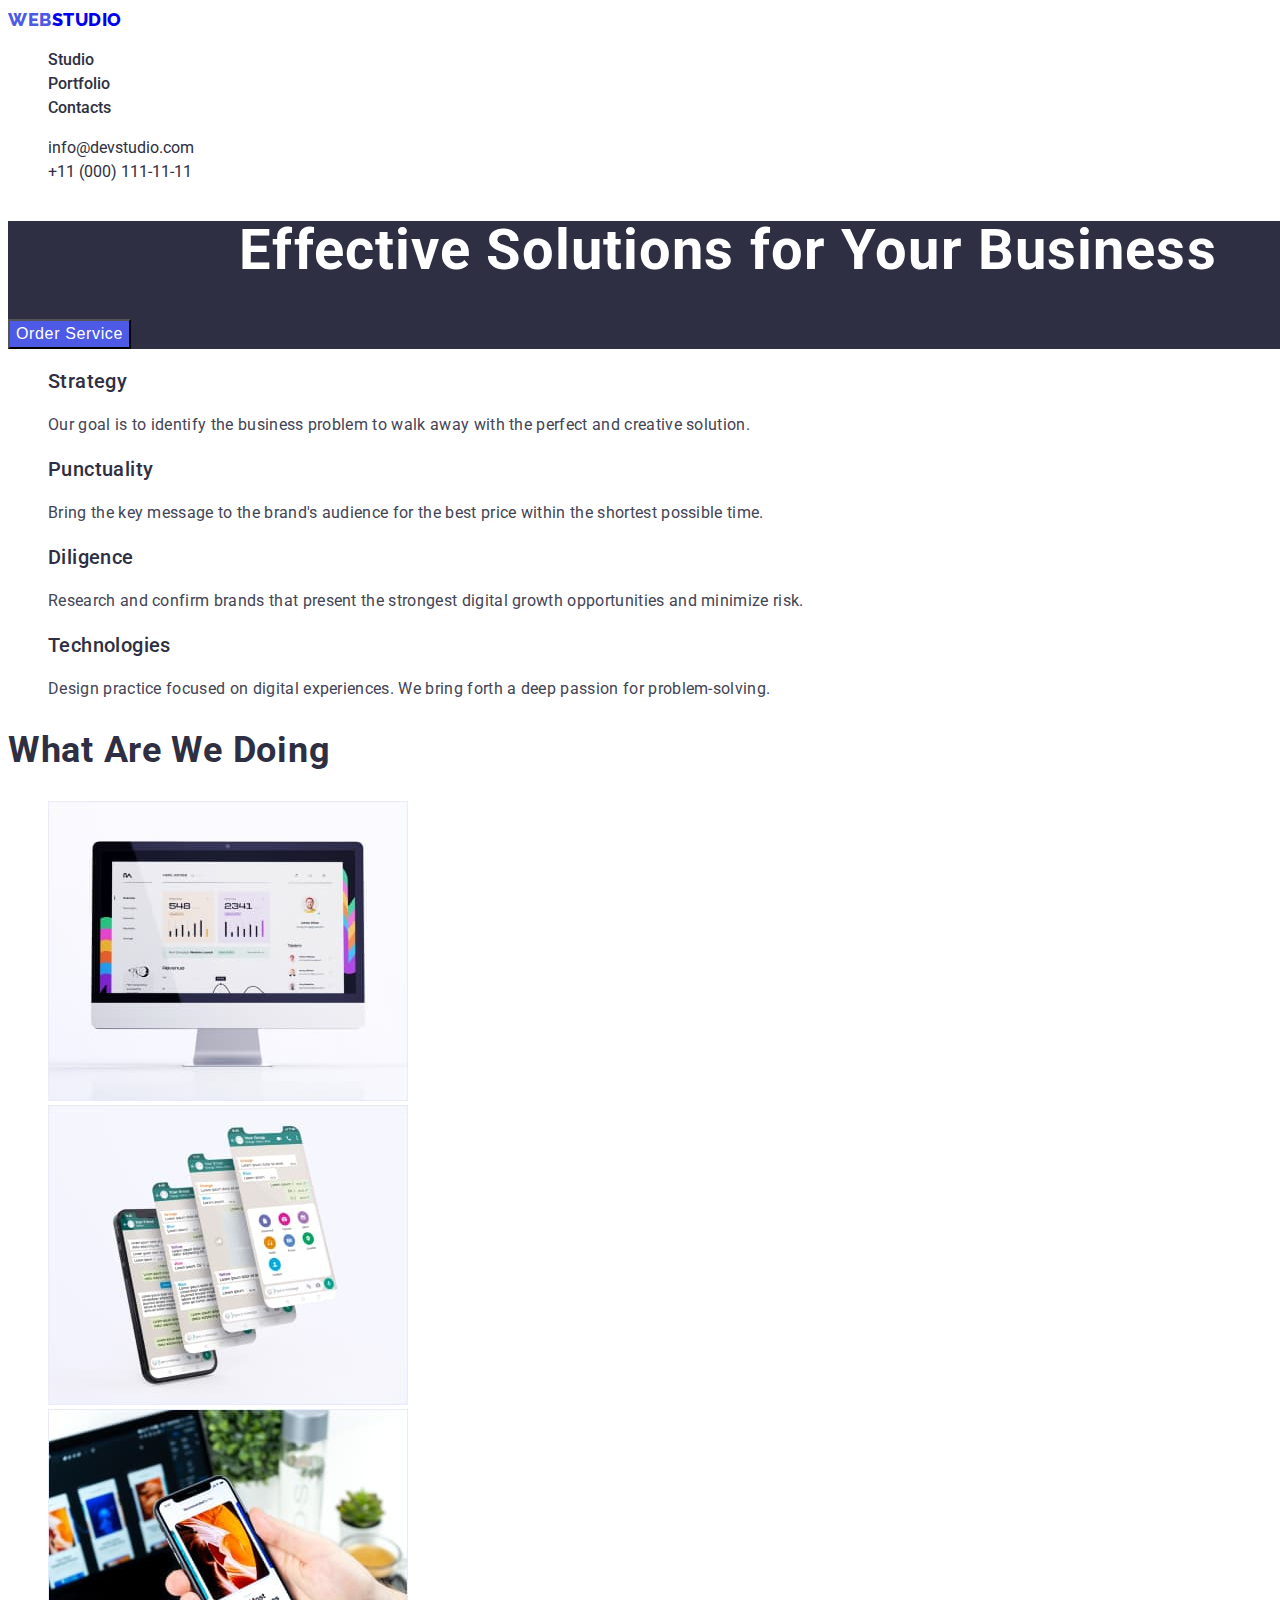
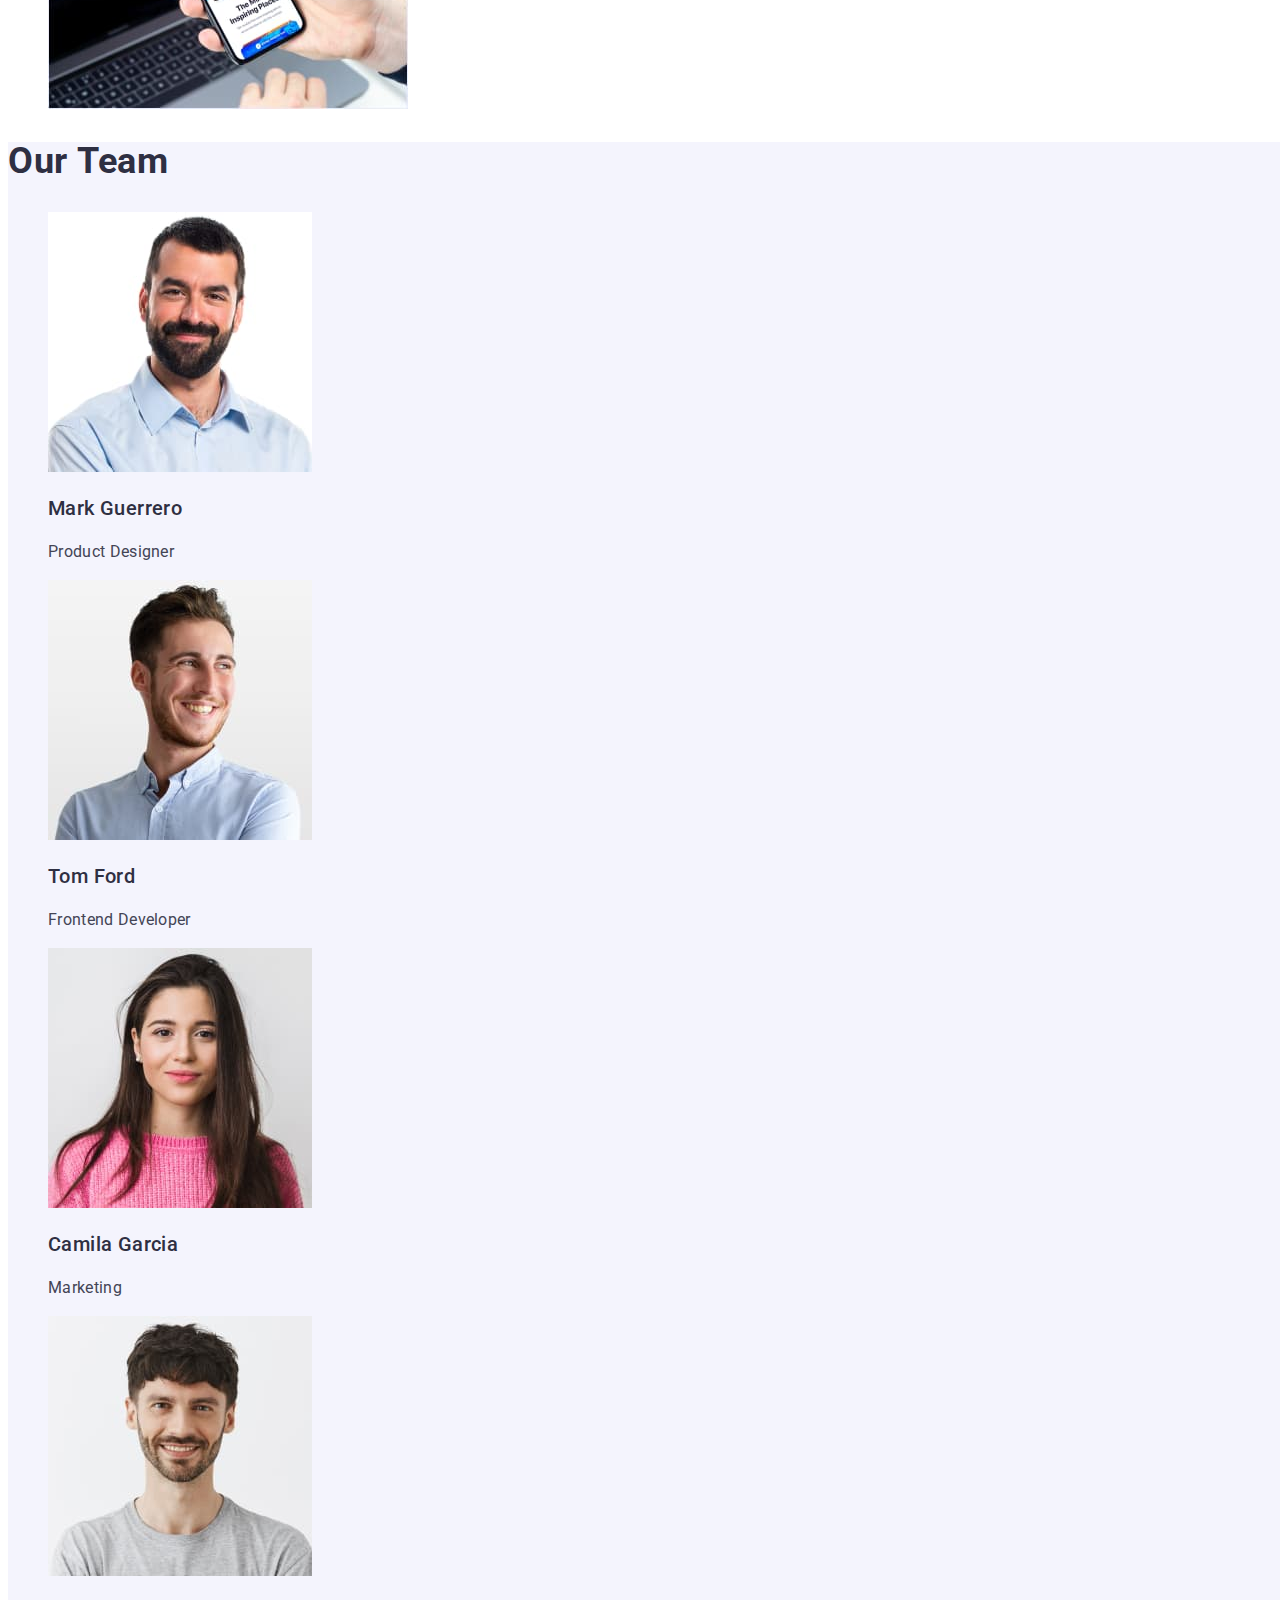
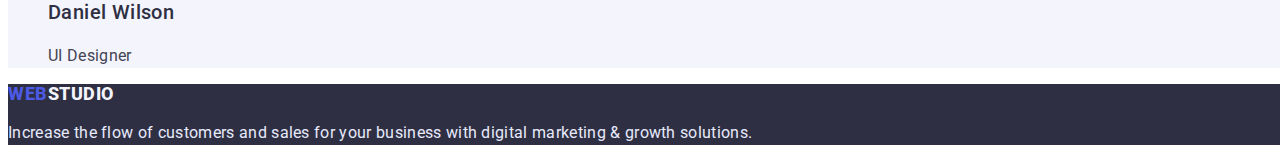
<file: index.html>
<!DOCTYPE html>
<html lang="en">
<head>
    <meta charset="UTF-8">
    <meta http-equiv="X-UA-Compatible" content="IE=edge">
    <meta name="viewport" content="width=device-width, initial-scale=1.0">
    <title>goit-markup-hw-02-3</title>
    <link rel="preconnect" href="https://fonts.googleapis.com">
    <link rel="preconnect" href="https://fonts.gstatic.com" crossorigin>
    <link href="https://fonts.googleapis.com/css2?family=Montserrat+Alternates:wght@400;700&family=Raleway:wght@800&family=Roboto:wght@400;500;700;900&display=swap" rel="stylesheet"><link rel="preconnect" href="https://fonts.googleapis.com">
<link rel="preconnect" href="https://fonts.gstatic.com" crossorigin>
<link href="https://fonts.googleapis.com/css2?family=Montserrat+Alternates:wght@400;700&family=Raleway:wght@800&family=Roboto:wght@400;500;700&display=swap" rel="stylesheet">
    <link rel="stylesheet" href="./css/style.css">
</head>
<body>
    <!-- header -->
    <header class="main-header">
        <nav class="main-nav">
            <a class="link menu-logo" href="./index.html"><span class="blue-word">Web</span>Studio</a>
            <ul class="menu-list list-without">
                <li class="menu-item">
                <a class="link menu-nav" href="./index.html">Studio</a></li>
                <li class="menu-item">
                    <a class="link menu-nav" href="./portfolio.html">Portfolio</a></li>
                <li class="menu-item">
                    <a class="link menu-nav" href="">Contacts</a></li>
            </ul>
        </nav>
        <address>
        <ul class="list-without">
            <li>
                <a class="link contact-info mail-info" href="mailto:info@devstudio.com">info@devstudio.com</a>
            </li>
            <li>
                <a class="link contact-info" href="tel:+110001111111">+11 (000) 111-11-11</a> 
            </li>
        </ul>
    </address>
    </header>
<main>
    <section class="hero">
        <div class="wrapper-dark">
        <h1 class="main-title">Effective Solutions
            for Your Business</h1>
            <button class="button-order" type="button">Order Service</button>
        </div>
    </section>
        <!-- second block  -->
        <section>
        <h2 hidden>option</h2>
        <ul class="list-without">
            <li><h3 class="header-third">Strategy</h3>
                <p class="descr-first">Our goal is to identify the business
                problem to walk away with the perfect and creative solution.</p></li>
            <li>
                <h3 class="header-third">Punctuality</h3>
                <p class="descr-first">Bring the key message to the brand's audience for the best price within the shortest possible time.</p></li>
            <li>
                <h3 class="header-third">Diligence</h3>
                <p class="descr-first">Research and confirm brands that present the strongest digital growth opportunities and minimize risk.</p></li>
            <li><h3 class="header-third">Technologies</h3>
                 <p class="descr-first">Design practice focused on digital experiences. We bring forth a deep passion for problem-solving.</p></li>
        </ul>
    </section>
     <!-- Service -->
    <section>
        <h2 class="header-second">What are we doing</h2>
        <ul class="list-without">
            <li><img src="./images/tablet-1.jpg" alt="tablets" width="360" height="300"></li>
            <li><img src="./images/screen-2.jpg" alt="screening-of-phone" width="360" height="300"></li>
            <li><img src="./images/phone-3.jpg" alt="calling-cellphone" width="360" height="300"></li>
        </ul>
    </section>
      <!-- our team -->
<section>
    <div class="wrapper-light">
  <h2 class="header-second">Our Team</h2>
    <ul class="list-without">
     <li><img src="./images/mark-guerrero-1.jpg" alt="employe-1" width=264 height="260">
        <h3 class="employee">Mark Guerrero</h3>
        <p class="employee-position">Product Designer</p></li>
     <li><img src="./images/tom-ford-2.jpg" alt="employe-2" width=264 height="260">
        <h3 class="employee">Tom Ford</h3>
        <p class="employee-position">Frontend Developer</p></li>
    <li><img src="./images/camila-garcia-3.jpg" alt="employe-3" width=264 height="260">
        <h3 class="employee">Camila Garcia</h3>
        <p class="employee-position">Marketing</p></li>
    <li><img src="./images/daniel-wilson-4.jpg" alt="employe-4" width=264 height="260">
        <h3 class="employee">Daniel Wilson</h3>
        <p class="employee-position">UI Designer</p></li> 
    </ul>
</div>
</section>
</main>
<div class="wrapper-footer">
    <footer>
        <a class="menu-logo-second link" href="./index.html"><span class="blue-word">Web</span>Studio</a>
        <p class="descr-logo">Increase the flow of customers and sales for your business with digital marketing & growth solutions.</p>
    </footer>
</div>
</body>
</html>
</file>
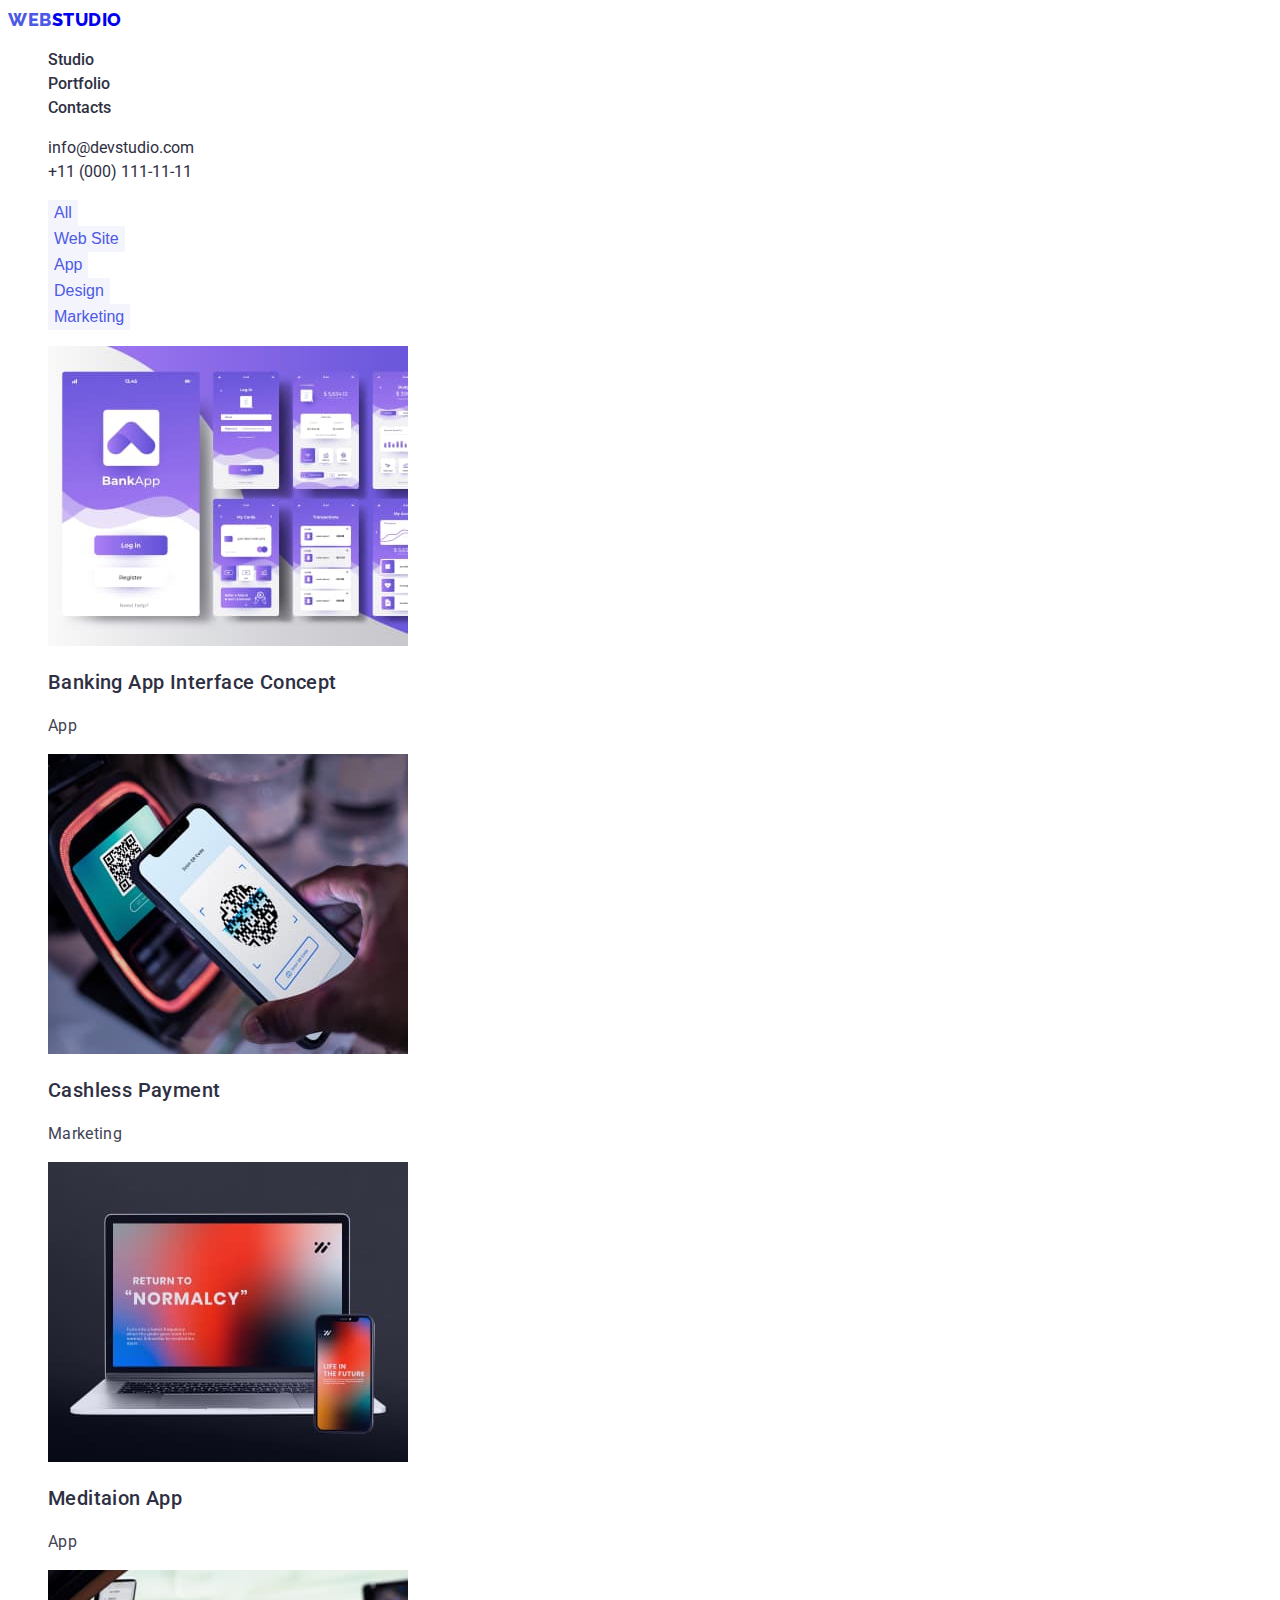
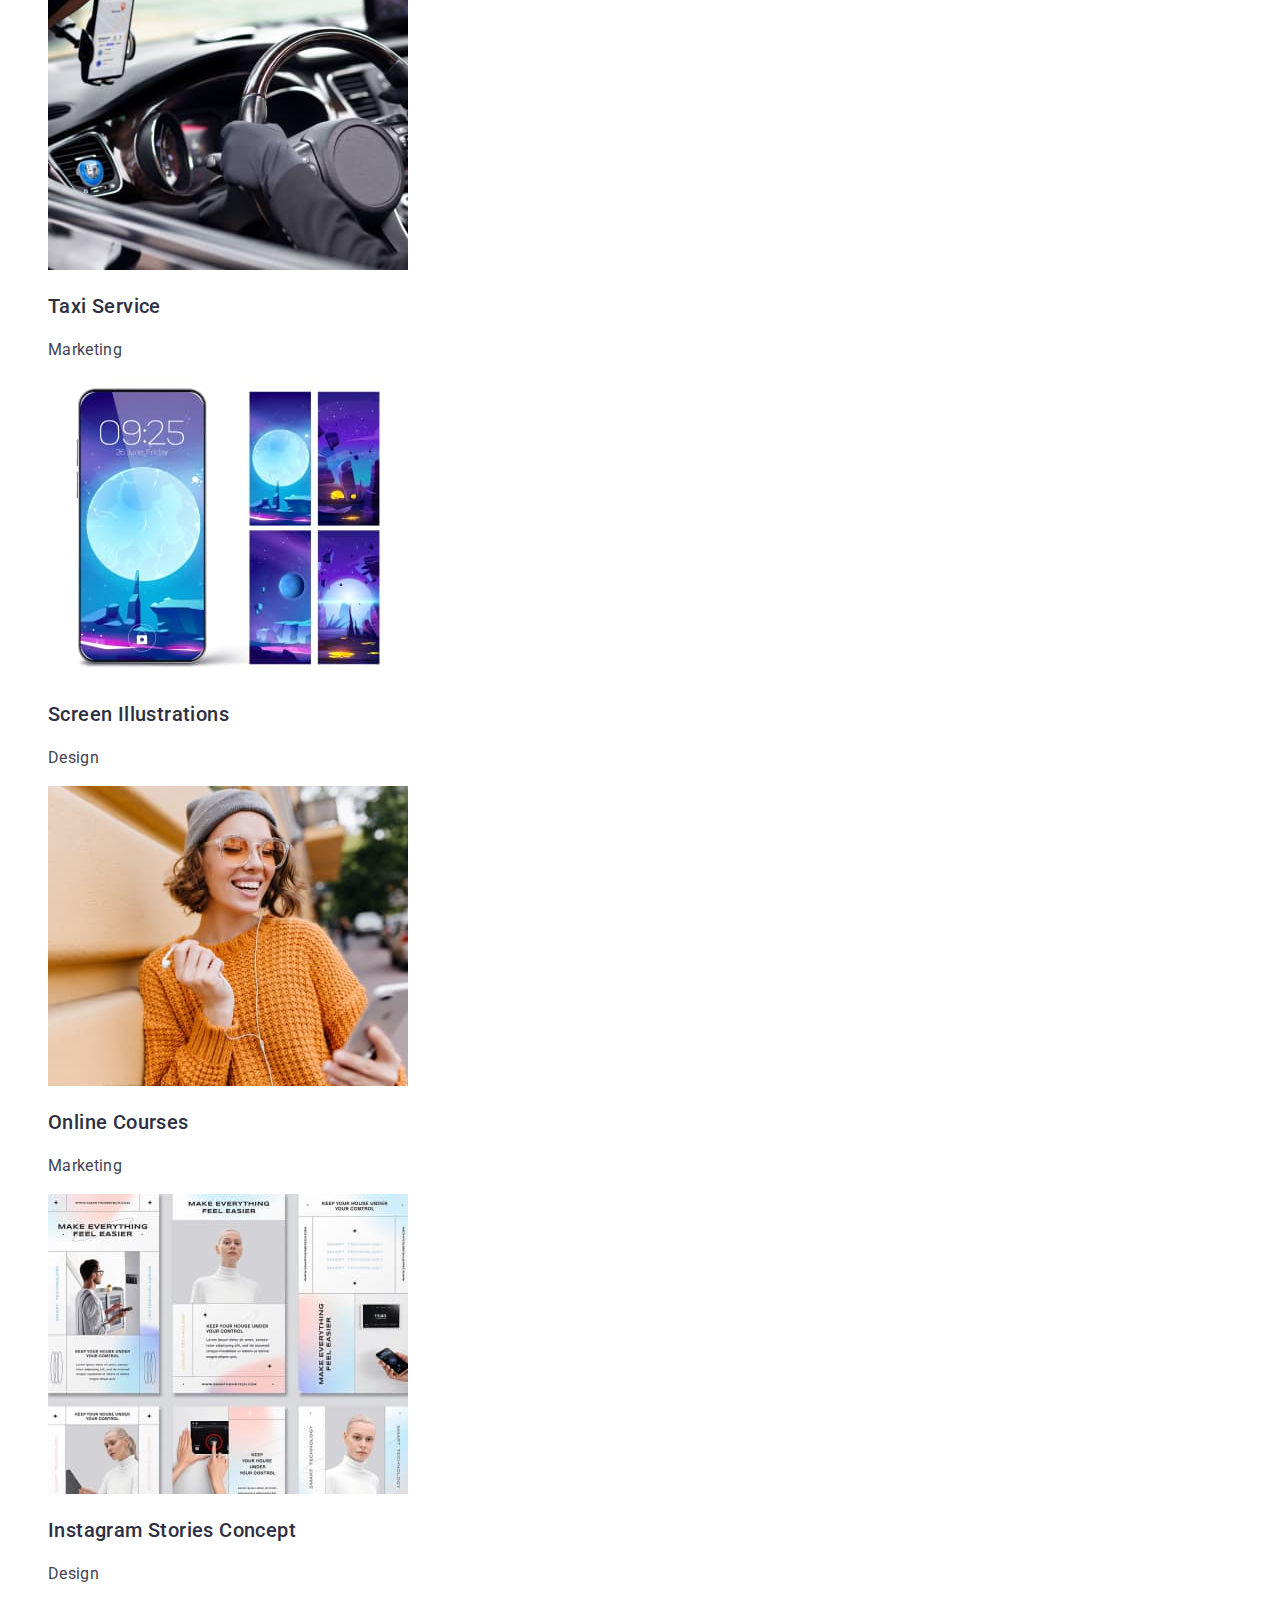
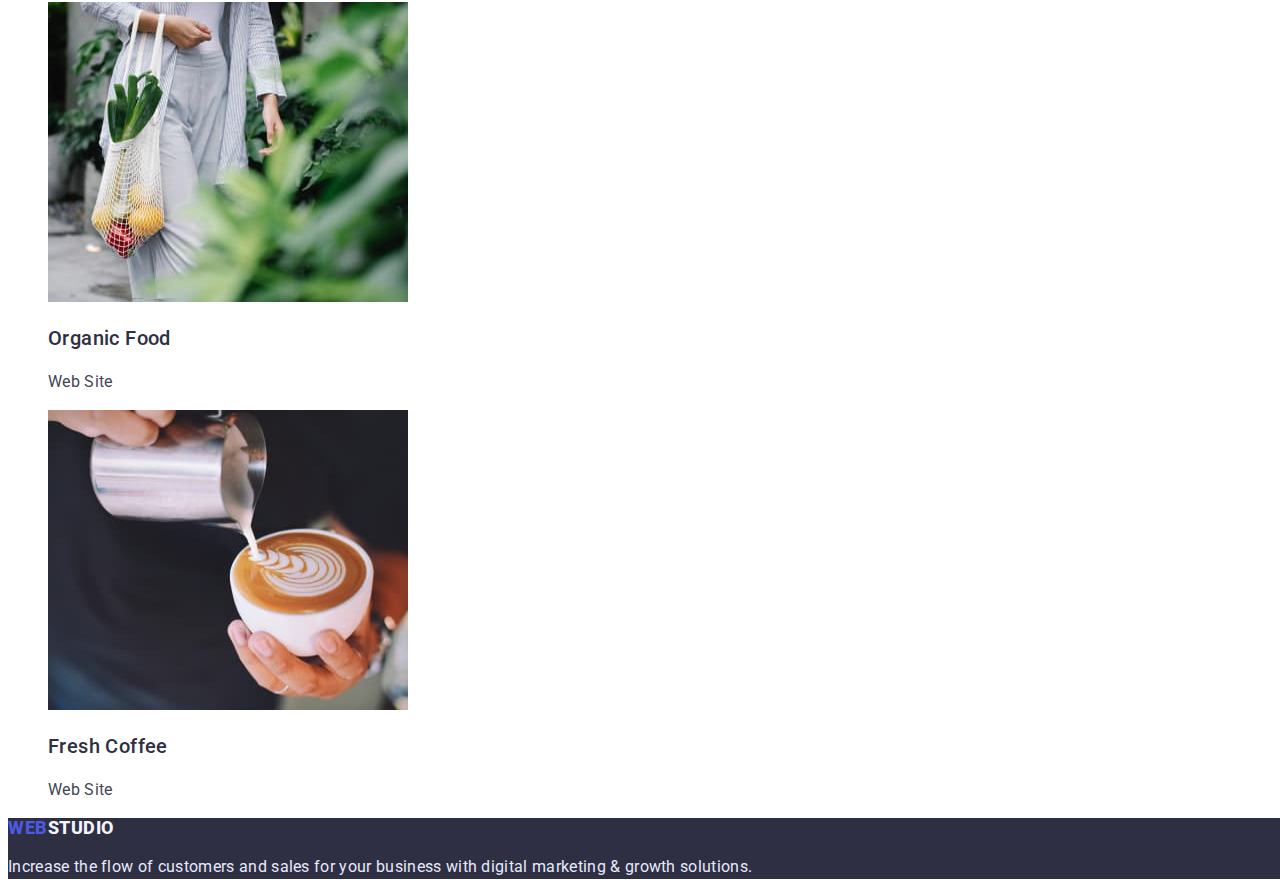
<file: portfolio.html>
<!DOCTYPE html>
<html lang="en">
<head>
    <meta charset="UTF-8">
    <meta http-equiv="X-UA-Compatible" content="IE=edge">
    <meta name="viewport" content="width=device-width, initial-scale=1.0">
    <title>goit-markup-hw-02-3</title>
    <link rel="preconnect" href="https://fonts.googleapis.com">
    <link rel="preconnect" href="https://fonts.gstatic.com" crossorigin>
    <link href="https://fonts.googleapis.com/css2?family=Montserrat+Alternates:wght@400;700&family=Raleway:wght@800&family=Roboto:wght@400;500;700;900&display=swap" rel="stylesheet"><link rel="preconnect" href="https://fonts.googleapis.com">
<link rel="preconnect" href="https://fonts.gstatic.com" crossorigin>
<link href="https://fonts.googleapis.com/css2?family=Montserrat+Alternates:wght@400;700&family=Raleway:wght@800&family=Roboto:wght@400;500;700&display=swap" rel="stylesheet">
    <link rel="stylesheet" href="./css/style.css">
    <style>
    a{
        text-decoration: none;
        } 
    </style>
</head>
<body>
    <!-- header -->
    <header class="main-header">
        <nav class="main-nav">
            <a class="menu-logo list-without-dash" href="./portfolio.html"><span class="blue-word">Web</span>Studio</a>
            <ul class="menu-list list-without">
                <li class="menu-item">
                    <a class="menu-nav list-without-dash" href="./index.html">Studio</a></li>
                <li class="menu-item">
                    <a class="menu-nav list-without-dash" href="./portfolio.html">Portfolio</a></li>
                <li class="menu-item">
                    <a class="menu-nav list-without-dash" href="./portfolio.html">Contacts</a></li>
            </ul>
        </nav>
        <address>
        <ul class="list-without">
            <li>
                <a class="contact-info list-without-dash" href="mailto:info@devstudio.com">info@devstudio.com</a>
            </li>
            <li>
                <a class="contact-info list-without-dash" href="tel:+110001111111">+11 (000) 111-11-11</a> 
            </li>
        </ul>
    </address>
    </header>
    <main>
        <!-- ====================Button ============-->
        <section>
            <h2 hidden>project-second</h2>
        <ul class="list-without">
            <li><button class="button-portfolio" type="button">All</button></li>
            <li><button class="button-portfolio" type="button">Web Site</button></li>
            <li><button class="button-portfolio" type="button">App</button></li>
            <li><button class="button-portfolio" type="button">Design</button></li>
            <li><button class="button-portfolio" type="button">Marketing</button></li>
        </ul>
    </section>
    <!-- =======================Images ==============-->
    <section>
        <h2 hidden>project-second</h2>
<ul class="project list-without">
    <li>
        <a href="./portfolio.html"> <img src="./images/line-1-1.jpg" alt="project-app">
            <h3 class="project-descr">Banking App Interface Concept</h3>
            <p class="project-item">App</p>
        </a>
    </li>
    <li>
        <a href="./portfolio.html"> <img src="./images/line-1-2.jpg" alt="project-marketing">
        <h3 class="project-descr">Cashless Payment</h3>
        <p class="project-item">Marketing</p>
        </a>
    </li>
    <li>
        <a href="./portfolio.html"> <img src="./images/line-1-3.jpg" alt="project-meditaion-app">
        <h3 class="project-descr">Meditaion App</h3>
        <p class="project-item">App</p>
        </a>
    </li>
    <li>
        <a href="./portfolio.html"> <img src="./images/line-2-1.jpg" alt="project-taxi-service">
        <h3 class="project-descr">Taxi Service</h3>
        <p class="project-item">Marketing</p>
        </a>
    </li>
    <li>
        <a href="./portfolio.html"> <img src="./images/line-2-2.jpg" alt="project-design">
        <h3 class="project-descr">Screen Illustrations</h3>
        <p class="project-item">Design</p>
        </a>
    </li>
    <li>
        <a href="./portfolio.html"> <img src="./images/line2-3.jpg" alt="project-courses">
        <h3 class="project-descr">Online Courses</h3>
        <p class="project-item">Marketing</p>
        </a>
    </li>
    <li>
        <a href="./portfolio.html"> <img src="./images/line-3-1.jpg" alt="project-concept">
        <h3 class="project-descr">Instagram Stories Concept</h3>
        <p class="project-item">Design</p>
        </a>
    </li>
    <li>
        <a href="./portfolio.html"> <img src="./images/line-3-2.jpg" alt="project-webbite">
        <h3 class="project-descr">Organic Food</h3>
        <p class="project-item">Web Site</p>
        </a>
    </li>
    <li>
        <a href="./portfolio.html"> <img src="./images/line-3-3.jpg" alt="project-webbite-2">
        <h3 class="project-descr">Fresh Coffee</h3>
        <p class="project-item">Web Site</p>
            </a>
    </li>
</ul>
    </section>
    </main>
    <div class="wrapper-footer">
    <footer>
        <a class="menu-logo-second list-without-dash" href="./index.html"><span class="blue-word">Web</span>Studio</a>
        <p class="descr-logo">Increase the flow of customers and sales for your business with digital marketing & growth solutions.</p>
    </footer>
    </div>
</body>
</html>
</file>
<file: css/style.css>
:root {
    --main-text-color: #2E2F42;
    --second-text-color: #434455;
    --main-bg-color: #fff;
    --second-bg-color: #f4f4fd;
    --btn-bg: #f4f4fd;
    --btn-bg-active: #404BBF;
    --btn-text-color: #4D5AE4;
    --btn-text-color-active: #FFF;
}

body {
    font-family:'Roboto', sans-serif;  
    color: #2E2F42;
    background-color: #FFFFFF;
   }
.list-without {
    list-style: none;
}
.link {
    text-decoration: none;
    display: flex;
}

.menu-logo {
font-family: 'Raleway', sans-serif;
font-weight: 800;
font-size: 18px;
line-height: 1.33;
display: flex;
align-items: center;
letter-spacing: 0.03em;
text-transform: uppercase;
}
.blue-word  {
    color: #4D5AE5;
}
.menu-logo :focus{
    color: #4D5AE5
}


.menu-nav {
font-weight: 500;
font-size: 16px;
line-height: 1.5;
color: var(--main-text-color)
}
.menu-nav :hover{
    color: #404BBF;;
}
.contact-info {
font-style: normal;
font-size: 16px;
line-height: 1.5;
color: var(--main-text-color)
}


.mail.info :hover {
color: #404BBF; 
}
.main-title {
font-size: 56px;
line-height: 1.07;
text-align: center;
letter-spacing: 0.02em;
color: #FFFFFF;
}
.button-order {
font-weight: 500;
font-size: 16px;
line-height: 1.5;
display: flex;
align-items: center;
letter-spacing: 0.04em;
background: #4D5AE5;
color: #FFFFFF;
}
.button-order :focus
.button-order :hover {
    background-color: #404BBF;
}
.header-third {
font-weight: 500;
font-size: 20px;
line-height: 1.2;
letter-spacing: 0.02em;
}
.descr-first {
font-size: 16px;
line-height: 1.5;
letter-spacing: 0.02em;
color: var(--second-text-color)
}
.header-second {
font-size: 36px;
line-height: 1.11;
letter-spacing: 0.02em;
text-transform: capitalize;
}

.employee {
font-weight: 500;
font-size: 20px;
line-height: 1.2;
letter-spacing: 0.02em;
color: var(--main-text-color);
}
.employee-position {
font-size: 16px;
line-height: 1.5;
letter-spacing: 0.02em;
color: var(--second-text-color)
}

.menu-logo-second {
font-weight: 800;
font-size: 18px;
line-height: 1.16;
display: flex;
align-items: center;
letter-spacing: 0.03em;
text-transform: uppercase;
color: #F4F4FD;
}
.descr-logo {
font-size: 16px;
line-height: 1.5;
letter-spacing: 0.02em;
color: #E7E9FC;
}
/*============ Wrapper==========  */
.wrapper-dark {
    width: 1440px;
    /* height: 600px; */
    background: #2E2F42;
}

.wrapper-light {
 width: 1440px;
background: var(--second-bg-color);
}

.wrapper-footer {
width: 1440px;
/* height: 310px; */
background: #2E2F42;
}

/*=========== Button-portfolio======== */
.button-portfolio {
font-size: 16px;
line-height: 1.5;
color: var(--btn-text-color);
background-color: var(--second-bg-color);
border: 1px; #E7E9FC;
}
.button-portfolio :hover
.button-portfolio :focus 

.project {
    color: #2E2F42;
}

.project-descr {
font-weight: 500;
font-size: 20px;
line-height: 1.2;
letter-spacing: 0.02em;
color: var(--main-text-color)
}
.project-item {
font-size: 16px;
line-height: 1.5;
letter-spacing: 0.02em;
color: var(--second-text-color)
}
</file>
